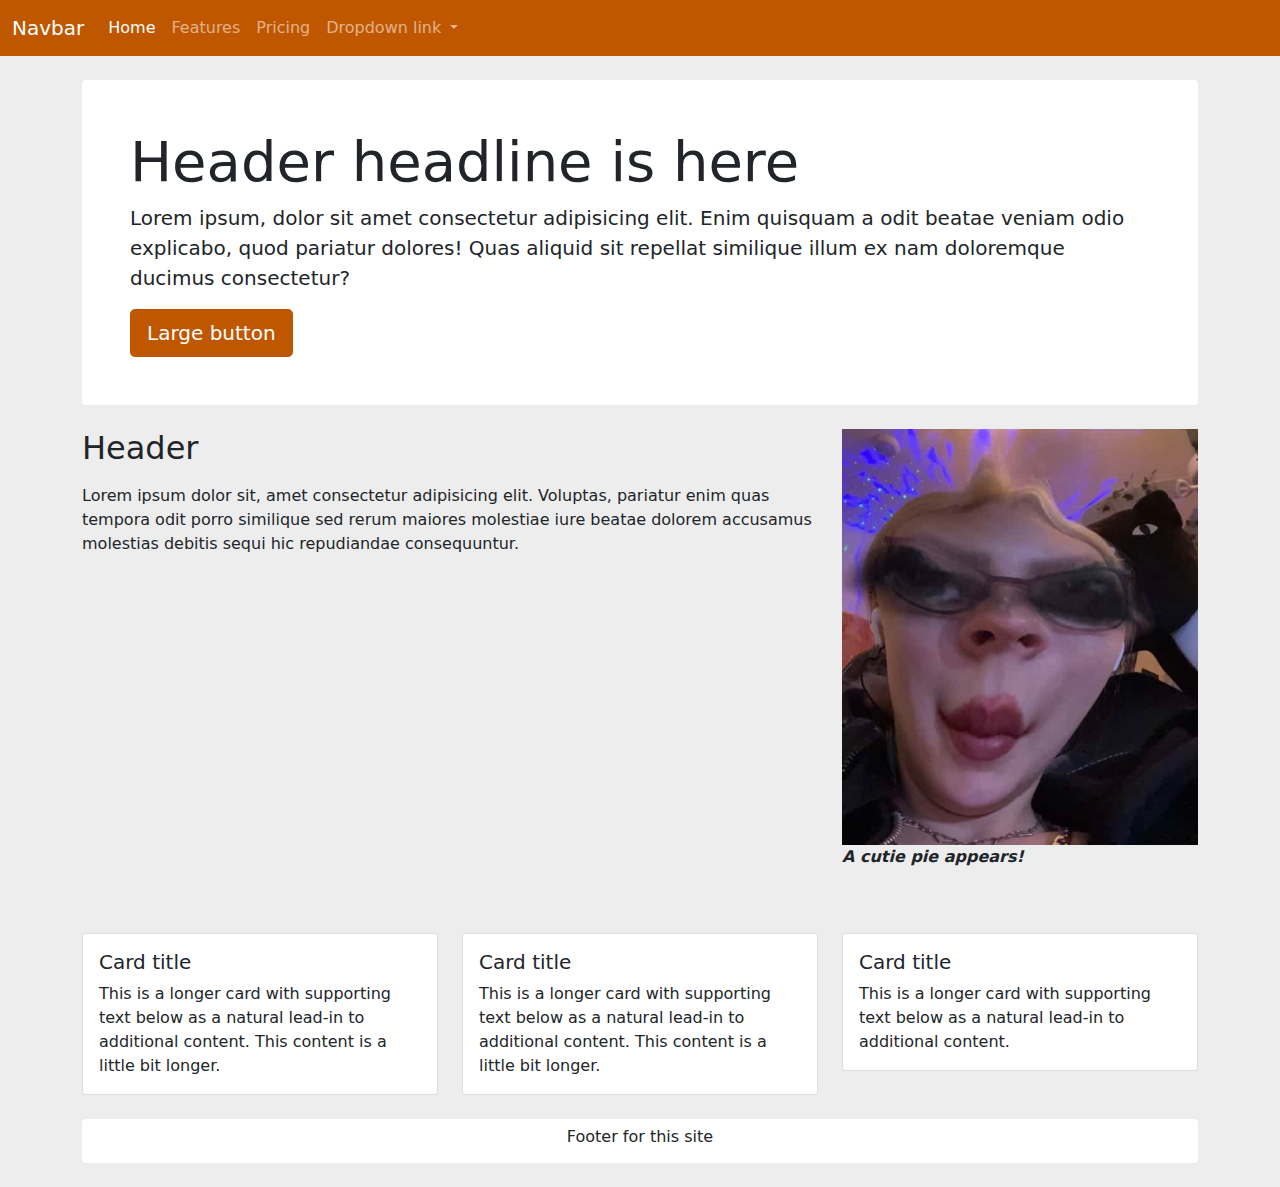
<file: docs/index.html>
<!DOCTYPE html>
<html class="no-js" lang="en">
<head>
  <title>Bootstrap 5 Layout</title>
  <meta http-equiv="x-ua-compatible" content="ie=edge">
  <meta name="viewport" content="width=device-width, initial-scale=1.0" />
  <link rel="stylesheet" href="css/styles.css">
</head>

<body>
  <nav class="navbar navbar-expand-lg navbar-dark bg-primary">
    <div class="container-fluid">
      <a class="navbar-brand" href="#">Navbar</a>
      <button class="navbar-toggler" type="button" data-bs-toggle="collapse" data-bs-target="#navbarNavDropdown" aria-controls="navbarNavDropdown" aria-expanded="false" aria-label="Toggle navigation">
        <span class="navbar-toggler-icon"></span>
      </button>
      <div class="collapse navbar-collapse" id="navbarNavDropdown">
        <ul class="navbar-nav">
          <li class="nav-item">
            <a class="nav-link active" aria-current="page" href="#">Home</a>
          </li>
          <li class="nav-item">
            <a class="nav-link" href="#">Features</a>
          </li>
          <li class="nav-item">
            <a class="nav-link" href="#">Pricing</a>
          </li>
          <li class="nav-item dropdown">
            <a class="nav-link dropdown-toggle" href="#" id="navbarDropdownMenuLink" role="button" data-bs-toggle="dropdown" aria-expanded="false">
              Dropdown link
            </a>
            <ul class="dropdown-menu" aria-labelledby="navbarDropdownMenuLink">
              <li><a class="dropdown-item" href="#">Action</a></li>
              <li><a class="dropdown-item" href="#">Another action</a></li>
              <li><a class="dropdown-item" href="#">Something else here</a></li>
            </ul>
          </li>
        </ul>
      </div>
    </div>
  </nav>

  <div class="container">
    <div id="header" class="bg-white my-4 p-5 rounded">
      <h1 class="display-4">Header headline is here</h1>
      <p class="lead">Lorem ipsum, dolor sit amet consectetur adipisicing elit. Enim quisquam a odit beatae veniam odio explicabo, quod pariatur dolores! Quas aliquid sit repellat similique illum ex nam doloremque ducimus consectetur?</p>
      <button type="button" class="btn btn-primary btn-lg">Large button</button>
    </div>
  </div>
  <div class="container highlight">
    <div class="row">
      <div class="col-md-6 col-lg-8">
        <h2>
          <p>Header</p>
        </h2>
        <p>
          Lorem ipsum dolor sit, amet consectetur adipisicing elit. Voluptas, pariatur enim quas tempora odit porro similique sed rerum maiores molestiae iure beatae dolorem accusamus molestias debitis sequi hic repudiandae consequuntur.
        <p>
      </div>
      <div class="col-md-6 col-lg-4">
        <img class="img-fluid" src="img/cutiepie.jpeg">
        <p class="caption">A cutie pie appears!</p>
      </div>
    </div>
    <div>
      <div class="row row-cols-1 row-cols-md-3 g-4 my-4">
        <div class="col">
          <div class="card">
            <div class="card-body">
              <h5 class="card-title">Card title</h5>
              <p class="card-text">This is a longer card with supporting text below as a natural lead-in to additional content. This content is a little bit longer.</p>
            </div>
          </div>
        </div>
        <div class="col">
          <div class="card">
            <div class="card-body">
              <h5 class="card-title">Card title</h5>
              <p class="card-text">This is a longer card with supporting text below as a natural lead-in to additional content. This content is a little bit longer.</p>
            </div>
          </div>
        </div>
        <div class="col">
          <div class="card">
            <div class="card-body">
              <h5 class="card-title">Card title</h5>
              <p class="card-text">This is a longer card with supporting text below as a natural lead-in to additional content.</p>
            </div>
          </div>
        </div>
      </div>
    </div>
  </div>
  <div>
  <footer>
    <div class="container">
      <div id="footer" class="bg-white my-4 p-2 rounded">
        <h1 class="h6 footer">
         <center>
          Footer for this site
         </center>
       </h1>
      </div>
    </div>
  </div>

  <!-- Closing scripts here -->
  <script src="js/bootstrap.bundle.js"></script>
</body>
</html>
</file>
